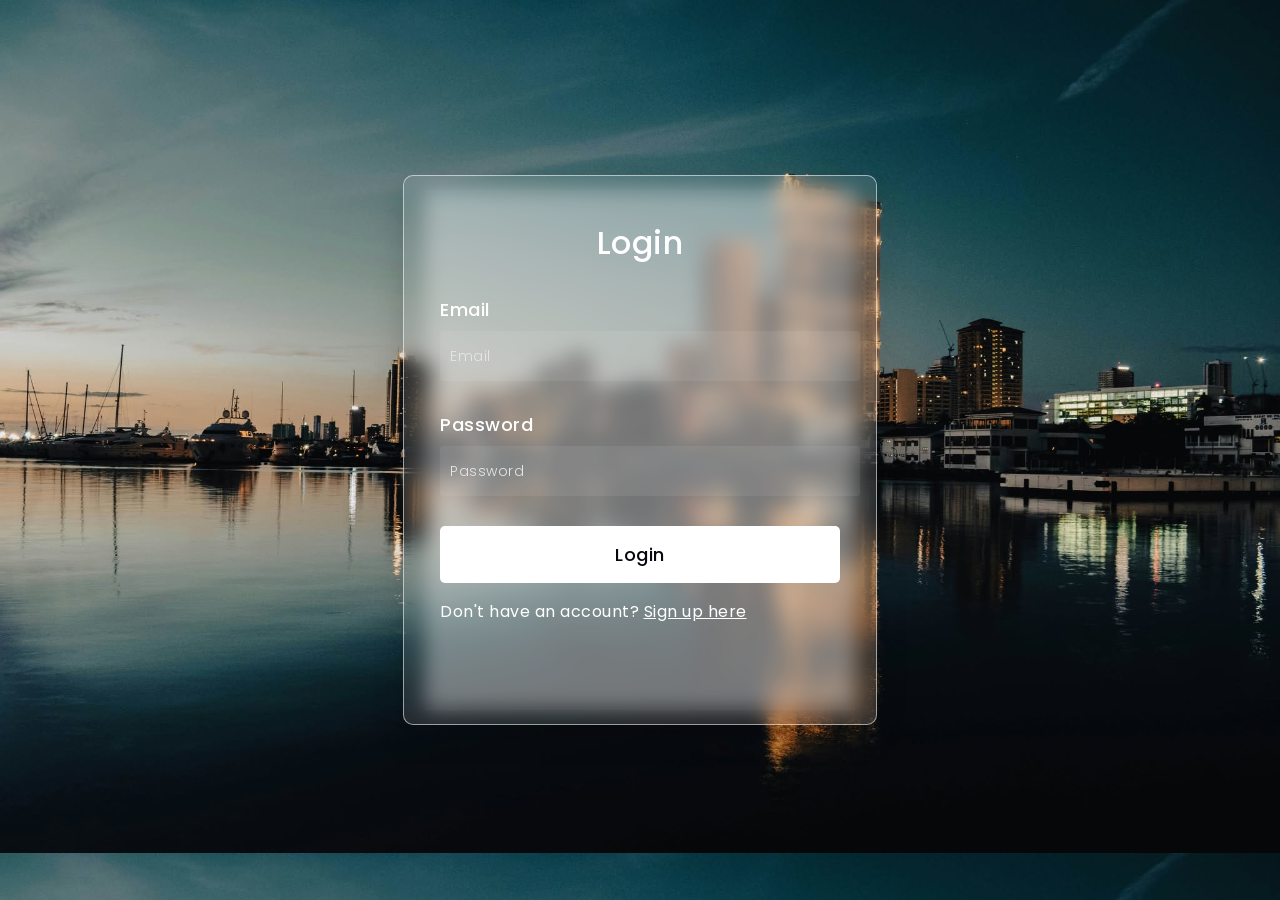
<file: index.html>
<!DOCTYPE html>
<html lang="en">
<head>
    <meta charset="UTF-8">
    <meta name="viewport" content="width=device-width, initial-scale=1.0">
    <title>Login and Signup</title>
    <link rel="preconnect" href="https://fonts.gstatic.com">
    <link rel="stylesheet" href="https://cdnjs.cloudflare.com/ajax/libs/font-awesome/5.15.4/css/all.min.css">
    <link href="https://fonts.googleapis.com/css2?family=Poppins:wght@300;500;600&display=swap" rel="stylesheet">
<!--Stylesheet-->
    <link href="Loginstyle.css" rel="stylesheet"
    
</head>
<body>
     <div class="background"></div>

<form action="Home.html">
    <h3>Login</h3>

<label for="username">Email
    <input type="email" placeholder="Email" id="email" required>
</label>

<label for="username">Password
    <input type="password" placeholder="Password">
</label>

<button type="submit">Login</button>
<p id="errorMessage" style="color: red; display: none;">Incorrect password!</p>

</div>

<div class="form">
    <p>Don't have an account? <a href="Signup.html">Sign up here</a></p>
</div>
</form>

</body>
</html>
</file>
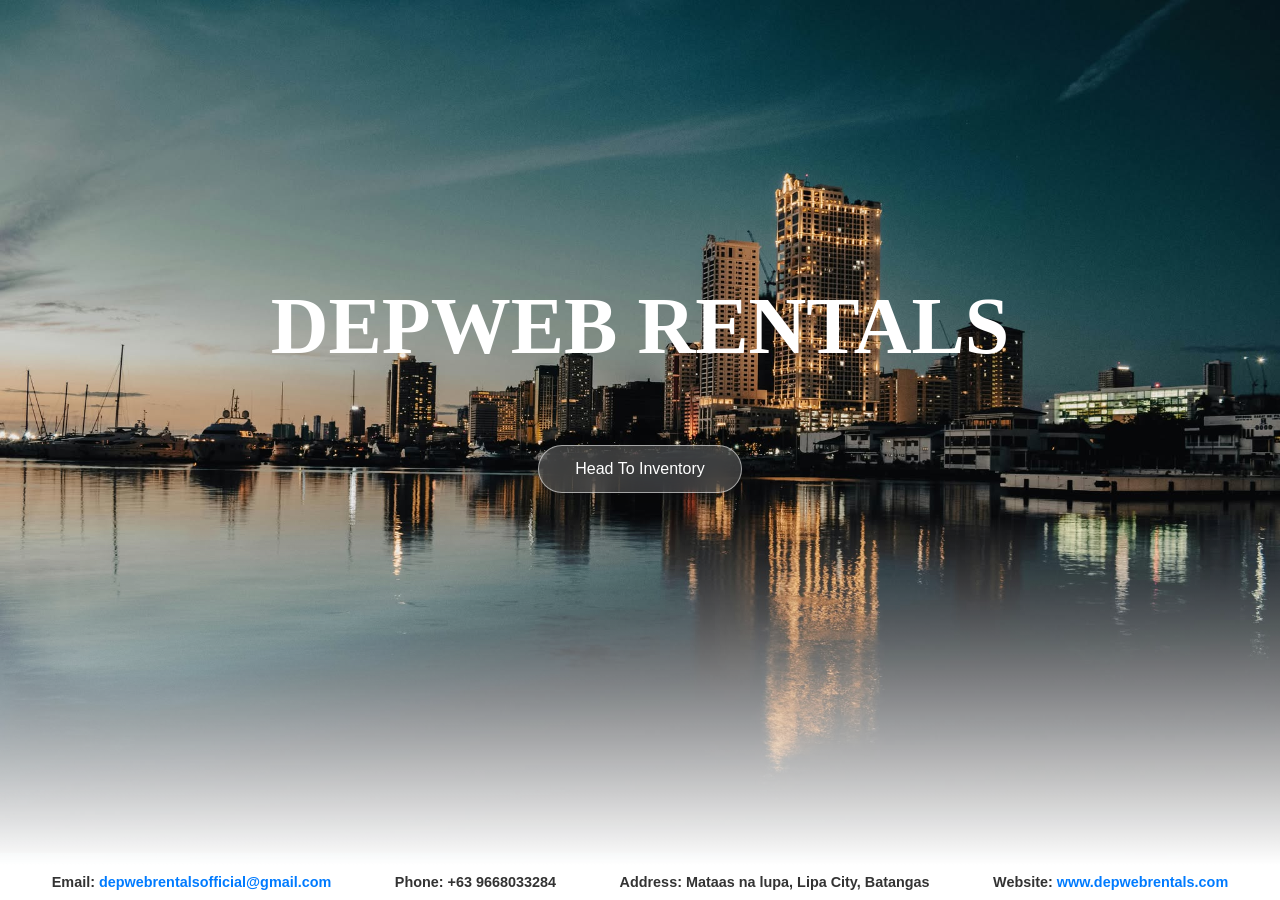
<file: Home.html>
<!DOCTYPE html>
<!-- saved from url=Home.html -->
<html lang="en"><head><meta http-equiv="Content-Type" content="text/html; charset=UTF-8">
    
    <meta name="viewport" content="width=device-width, initial-scale=1.0">
    <title>Reservations</title>
    <style>
        h1{
            color:white;
            font-family: times new roman;
            font-size: 5em;
           
            
            
        }
        body {
            position: relative;
            background-image: url('manila1.jpg');
            background-size: cover;
            display: flex;
            flex-direction: column;
            justify-content: center;
            align-items: center;
            min-height: 80vh;
            margin: 0;
        }
        
        body::after {
            content: '';
            position: fixed;
            bottom: 35px;
            left: 0;
            right: 0;
            height: 350px;
            background: linear-gradient(to bottom, transparent, rgb(255, 255, 255));
            pointer-events: none;
        }
        .button-wrapper {
            margin-top: 20px;
        }
        button {
            position: static;
            padding: 14px 36px;
            font-size: 1rem;
            color: white;
            background: rgba(255, 255, 255, 0.18);
            border: 1px solid rgba(255, 255, 255, 0.55);
            border-radius: 999px;
            backdrop-filter: blur(10px);
            -webkit-backdrop-filter: blur(10px);
            box-shadow: 0 12px 30px rgba(0, 0, 0, 0.18);
            cursor: pointer;
            transition: transform 0.2s ease, background 0.2s ease, box-shadow 0.2s ease;
        }
        button:hover {
            transform: translateY(-2px);
            background: rgba(255, 255, 255, 0.25);
            box-shadow: 0 14px 35px rgba(0, 0, 0, 0.22);
        }
        footer {
            position: fixed;
            bottom: 0;
            left: 0;
            right: 0;
            background-color: white;
            padding: 10px 20px;
            display: flex;
            justify-content: space-around;
            align-items: center;
            font-family: Arial, Helvetica, sans-serif;
            color: #333;
            box-shadow: 0 -2px 10px rgba(0, 0, 0, 0.1);
        }
        footer p {
            margin: 0;
            font-size: 0.9em;
        }
        footer a {
            color: #007bff;
            text-decoration: none;
        }
        footer a:hover {
            text-decoration: underline;
        }
        
        
    </style>
<style type="text/css"></style></head>
<body>
    <h1><b>DEPWEB RENTALS</b></h1>
    
    <div class="button-wrapper">
     <form action="Inventory.html">
  <button type="submit">Head To Inventory</button>
     </form>
     
</div>
   
    <footer>
        <p><strong>Email:</strong> <a href="mailto:depwebrentalsofficial@gmail.com"><b>depwebrentalsofficial@gmail.com</b></a></p>
        <p><strong>Phone:</strong> <b>+63 9668033284</b></p>
        <p><strong>Address:</strong> <b>Mataas na lupa, Lipa City, Batangas</b></p>
        <p><strong>Website:</strong> <b><a href="http://www.depwebrentals.com/" target="_blank">www.depwebrentals.com</a></b></p>
    </footer>
<!-- Code injected by live-server -->
<script>
	// <![CDATA[  <-- For SVG support
	if ('WebSocket' in window) {
		(function () {
			function refreshCSS() {
				var sheets = [].slice.call(document.getElementsByTagName("link"));
				var head = document.getElementsByTagName("head")[0];
				for (var i = 0; i < sheets.length; ++i) {
					var elem = sheets[i];
					var parent = elem.parentElement || head;
					parent.removeChild(elem);
					var rel = elem.rel;
					if (elem.href && typeof rel != "string" || rel.length == 0 || rel.toLowerCase() == "stylesheet") {
						var url = elem.href.replace(/(&|\?)_cacheOverride=\d+/, '');
						elem.href = url + (url.indexOf('?') >= 0 ? '&' : '?') + '_cacheOverride=' + (new Date().valueOf());
					}
					parent.appendChild(elem);
				}
			}
			var protocol = window.location.protocol === 'http:' ? 'ws://' : 'wss://';
			var address = protocol + window.location.host + window.location.pathname + '/ws';
			var socket = new WebSocket(address);
			socket.onmessage = function (msg) {
				if (msg.data == 'reload') window.location.reload();
				else if (msg.data == 'refreshcss') refreshCSS();
			};
			if (sessionStorage && !sessionStorage.getItem('IsThisFirstTime_Log_From_LiveServer')) {
				console.log('Live reload enabled.');
				sessionStorage.setItem('IsThisFirstTime_Log_From_LiveServer', true);
			}
		})();
	}
	else {
		console.error('Upgrade your browser. This Browser is NOT supported WebSocket for Live-Reloading.');
	}
	// ]]>
</script>

</body>
</html>
</file>
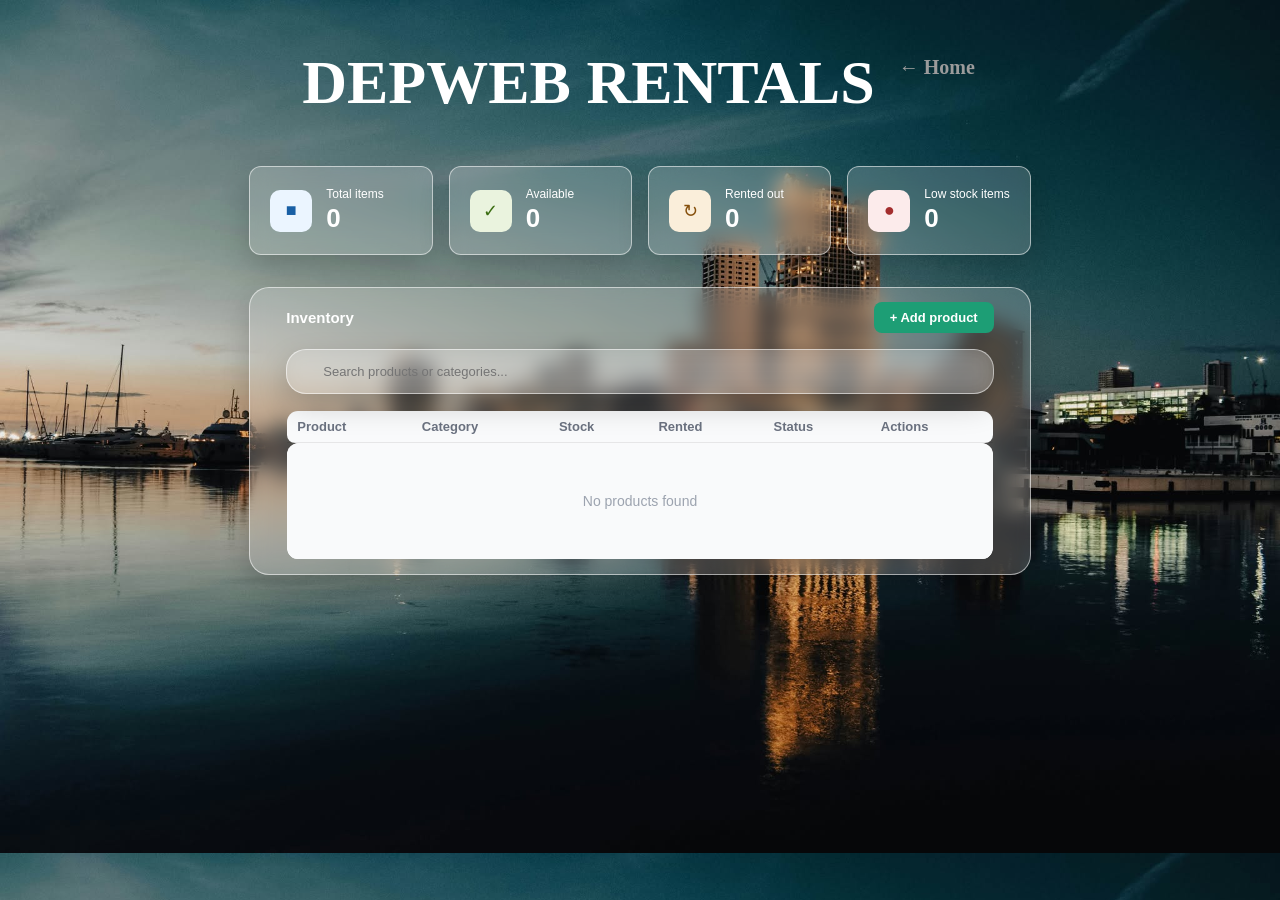
<file: Inventory.html>
<!DOCTYPE html>
<!-- saved from url=Inventory.html -->
<html lang="en"><head><meta http-equiv="Content-Type" content="text/html; charset=UTF-8">
    
    <meta name="viewport" content="width=device-width, initial-scale=1.0">
    <title>Inventory</title>
    <style>
         
 * 
 { box-sizing: border-box; margin: 0; padding: 0; }

    body {
      font-family: 'Segoe UI', sans-serif;
      background: linear-gradient(to bottom, #f4f6f8, transparent);
      color: #1a1a1a;
      min-height: 100vh;
    }

    
    .navbar {
      position: static;
      padding: 18px 36px;
      font-size: 40px;
      color: white;
      
      cursor: pointer;
      transition: transform 0.2s ease, background 0.2s ease, box-shadow 0.2s ease;
      display: flex;
      flex-direction: row;
      align-items: center;
      font-family: 'Times New Roman', Times, serif;
    }
    .brand { font-size: 62px; font-weight: 700; margin-right: 24px; line-height: 1.1; margin-top: 30px;}
    .brand span { color: #ffffff; }
    .nav-right { display: flex; align-items: center; gap: 12px; }
    .nav-right a { font-size: 20px; }
    .avatar {
      width: 34px; height: 34px;
      background: #1d9e75; color: #fff;
      border-radius: 50%;
      display: flex; align-items: center; justify-content: center;
      font-size: 13px; font-weight: 600;
      font-family: 'Times New Roman', Times, serif;
    }

    
    .app { max-width: 1100px; margin: 0 auto; padding: 2rem 1.5rem; }

   
    .stats {
      display: grid;
      grid-template-columns: repeat(4, 1fr);
      gap: 16px;
      margin-bottom: 2rem;
    }
    .stat-card {
      background: rgba(255, 255, 255, 0.18);
      border-radius: 12px;
      border: 1px solid rgba(255, 255, 255, 0.55);
      backdrop-filter: blur(10px);
      -webkit-backdrop-filter: blur(10px);
      box-shadow: 0 12px 30px rgba(0, 0, 0, 0.18);
      padding: 1.25rem;
      display: flex;
      align-items: center;
      gap: 14px;
    }
    .stat-icon {
      width: 42px; height: 42px;
      border-radius: 10px;
      display: flex; align-items: center; justify-content: center;
      font-size: 18px; flex-shrink: 0;
    }
    .stat-icon.blue  { background: #EBF5FF; color: #185FA5; }
    .stat-icon.green { background: #EAF3DE; color: #3B6D11; }
    .stat-icon.amber { background: #FAEEDA; color: #854F0B; }
    .stat-icon.red   { background: #FCEBEB; color: #A32D2D; }
    .stat-label { font-size: 12px; color: #ffffff; margin-bottom: 2px; }
    .stat-value { font-size: 26px; font-weight: 700; color: #ffffff; }

    
    .section {
      position: static;
      padding: 14px 36px;
      font-size: 1rem;
      color: white;
      background: rgba(255, 255, 255, 0.18);
      border: 1px solid rgba(255, 255, 255, 0.55);
      border-radius: 20px;
      backdrop-filter: blur(10px);
      -webkit-backdrop-filter: blur(10px);
      box-shadow: 0 12px 30px rgba(0, 0, 0, 0.18);
      cursor: pointer;
      transition: transform 0.2s ease, background 0.2s ease, box-shadow 0.2s ease;
    }
    .section-header {
      display: flex;
      align-items: center;
      justify-content: space-between;
      margin-bottom: 1rem;
    }
    .section-title { font-size: 15px; font-weight: 600; }

    .search-bar { display: flex; gap: 10px; margin-bottom: 1rem; }
    .search-bar input {
      flex: 1;
      padding: 14px 36px;
      border: 1px solid #e5e7eb;
      border-radius: 8px;
      font-size: 13px;
      font-family: inherit;
      outline: none;
      background: #f9fafb;
      background: rgba(255, 255, 255, 0.18);
      border: 1px solid rgba(255, 255, 255, 0.55);
      border-radius: 20px;
      backdrop-filter: blur(10px);
      -webkit-backdrop-filter: blur(10px);
      box-shadow: 0 12px 30px rgba(0, 0, 0, 0.18);
      cursor: pointer;
      transition: transform 0.2s ease, background 0.2s ease, box-shadow 0.2s ease;
    }
    .search-bar input:focus { border-color: #1D9E75; background: #fff; }

    
    table {
      width: 100%;
      border-collapse: collapse;
      font-size: 13px;
      border: 1px solid rgba(255, 255, 255, 0.55);
      border-radius: 12px;
      overflow: hidden;
    }
    th {
        text-align: left;
      color: #6b7280;
      font-weight: 600;
      padding: 8px 10px;
      background: #f9fafb;
    }

    th td:first-child {
      border-bottom-left-radius: 12px;

    }

    th td:last-child {
      border-radius: 0 0 12px 0;

  
    
       


   
    }

    th:first-child { border-radius: 8px 0 0 8px; }
    th:last-child  { border-radius: 0 8px 8px 0; }
    td {
      padding: 10px 10px;
      border-bottom: 1px solid #f3f4f6;
      color: #111827;
      vertical-align: middle;
    }
    tr:last-child td { 
       background: #f9fafb;
        border-bottom: none; 
      border-radius: 0;
    }

        
tr:last-child  {
  border-top-left-radius: 0p;
  border-bottom-left-radius: 8px;
}

tr:last-child  {
  border-bottom-right-radius: 8px;
   border-top-right-radius: 0;
}


        #table-body tr {
  background: rgb(255, 255, 255);
  padding: 8px 14px;
  
border-top-left-radius: 0;
  border-top-right-radius: 0;

  
  
border-top: 1px solid rgba(0, 0, 0, 0.08);
  border-bottom: 1px solid rgba(0, 0, 0, 0.08);

}


.empty-state {
  border-radius: 0;
}



#table-body tr td {
 
  border: none;
}


#table-body tr td:first-child {
  border-top-left-radius: 12px;
  border-bottom-left-radius: 12px;
}

#table-body tr td:last-child {
  border-top-right-radius: 12px;
  border-bottom-right-radius: 12px;
}
    
    

#table-body tr:first-child td:first-child {
  border-bottom-left-radius: 12px;
}

#table-body tr:first-child td:last-child {
  border-bottom-right-radius: 12px;
}


    
    .toggle-wrap { display: flex; gap: 5px; }
    .toggle-btn {
      border: 1px solid #e5e7eb;
      background: #fff;
      border-radius: 99px;
      padding: 3px 10px;
      font-size: 11px;
      cursor: pointer;
      font-family: inherit;
      color: #6b7280;
      transition: all 0.15s;
    }
    .toggle-btn:hover { background: #f3f4f6; }
    .toggle-btn.active-avail { background: #EAF3DE; color: #3B6D11; border-color: #97C459; }
    .toggle-btn.active-rent  { background: #FAEEDA; color: #854F0B; border-color: #EF9F27; }
    .toggle-btn.active-low   { background: #FCEBEB; color: #A32D2D; border-color: #F09595; }

    
    .add-btn {
      background: #1D9E75;
      color: #fff;
      border: none;
      border-radius: 8px;
      padding: 8px 16px;
      font-size: 13px;
      font-weight: 600;
      cursor: pointer;
      font-family: inherit;
      transition: background 0.15s;
    }
    .add-btn:hover { background: #0F6E56; }
    .icon-btn {
      background: none;
      border: none;
      cursor: pointer;
      color: #9ca3af;
      font-size: 15px;
      padding: 4px 6px;
      border-radius: 6px;
      transition: all 0.15s;
    }
    .icon-btn:hover { background: #f3f4f6; color: #374151; }
    .icon-btn.del:hover { background: #FCEBEB; color: #A32D2D; }

    
    .modal-overlay {
      position: fixed;
      inset: 0;
      background: rgba(0,0,0,0.4);
      display: flex;
      align-items: center;
      justify-content: center;
      z-index: 200;
    }
    .modal {
      background: #fff;
      border-radius: 14px;
      padding: 2rem;
      width: 360px;
      box-shadow: 0 20px 60px rgba(0,0,0,0.15);
    }
    .modal h3 { font-size: 16px; font-weight: 700; margin-bottom: 1.25rem; }
    .form-group { margin-bottom: 14px; }
    .form-group label { display: block; font-size: 12px; color: #6b7280; margin-bottom: 5px; font-weight: 500; }
    .form-group input,
    .form-group select {
      width: 100%;
      padding: 8px 12px;
      border: 1px solid #e5e7eb;
      border-radius: 8px;
      font-size: 13px;
      font-family: inherit;
      outline: none;
      background: #f9fafb;
    }
    .form-group input:focus,
    .form-group select:focus { border-color: #1D9E75; background: #fff; }
    .modal-actions { display: flex; gap: 8px; justify-content: flex-end; margin-top: 1.25rem; }
    .cancel-btn {
      background: #f9fafb;
      border: 1px solid #e5e7eb;
      border-radius: 8px;
      padding: 8px 16px;
      font-size: 13px;
      cursor: pointer;
      font-family: inherit;
      color: #374151;
    }
    .cancel-btn:hover { background: #f3f4f6; }
    .save-btn {
      background: #1D9E75;
      color: #fff;
      border: none;
      border-radius: 8px;
      padding: 8px 16px;
      font-size: 13px;
      font-weight: 600;
      cursor: pointer;
      font-family: inherit;
    }
    .save-btn:hover { background: #0F6E56; }

    .empty-state { text-align: center; padding: 2.5rem; color: #9ca3af; font-size: 14px; }

    
    @media (max-width: 700px) {
      .stats { grid-template-columns: repeat(2, 1fr); }
      .toggle-wrap { flex-wrap: wrap; }
    }

    body {
            position: relative;
            background-image: url('manila1.jpg');
            background-size: cover;
            display: flex;
            flex-direction: column;
            justify-content: center;
            align-items: center;
            min-height: 20vh;
            margin: 0;
            border-bottom: 1px solid rgba(255, 255, 255, 0);
        }

        .navbar {
            margin-left: 5px;
        }

        body::after {
            content: '';
            position: fixed;
            bottom: 36.5px;
            left: 0;
            right: 0;
            height: 350px;
            background: linear-gradient(to bottom, transparent, rgb(255, 255, 255));
            pointer-events: none;
            border-bottom: 0px solid rgba(255, 255, 255, 0);
          
            animation: fadeOut 2s forwards;
            
        }
        
        @keyframes fadeOut {
            to { opacity: 0; }
        }

         footer {
            position: fixed;
            bottom: 0;
            left: 0;
            right: 0;
            background-color: white;
            padding: 10px 20px;
            display: flex;
            justify-content: space-around;
            align-items: center;
            font-family: Arial, Helvetica, sans-serif;
            color: #333;
            box-shadow: 0 -2px 10px rgba(0, 0, 0, 0.1);
            animation: fadeOut 2s forwards;
            border-top: 0px solid rgba(255, 255, 255, 0);
            
            
        }
        footer p {
            margin: 0;
            font-size: 0.9em;
        }
        footer a {
            color: #007bff;
            text-decoration: none;
        }
        footer a:hover {
            text-decoration: underline;
        }
    </style>
<style type="text/css"></style></head>
<body>

  <nav class="navbar">
    <div class="brand"><span>DEPWEB RENTALS</span>  </div>
    <div class="nav-right">
      <a href="Home.html" style="color: #9b9b9b; text-decoration: none; margin-right: 8px;"><b>← Home</b></a>
      
    </div>
  </nav>

  <div class="app">
    <div class="stats" id="stats">
        <div class="stat-card"><div class="stat-icon blue">■</div><div><div class="stat-label">Total items</div><div class="stat-value">108</div></div></div>
        <div class="stat-card"><div class="stat-icon green">✓</div><div><div class="stat-label">Available</div><div class="stat-value">35</div></div></div>
        <div class="stat-card"><div class="stat-icon amber">↻</div><div><div class="stat-label">Rented out</div><div class="stat-value">73</div></div></div>
        <div class="stat-card"><div class="stat-icon red">●</div><div><div class="stat-label">Low stock items</div><div class="stat-value">2</div></div></div>
      </div>
    <div class="section">
      <div class="section-header">
        <div class="section-title">Inventory</div>
        <button class="add-btn" onclick="openAdd()">+ Add product</button>
      </div>
      <div class="search-bar">
        <input type="text" id="search-input" placeholder="Search products or categories..." oninput="search=this.value; render()">
      </div>
      <table>
        <thead>
          <tr>
            <th>Product</th>
            <th>Category</th>
            <th>Stock</th>
            <th>Rented</th>
            <th>Status</th>
            <th>Actions</th>
          </tr>
        </thead>
        <tbody id="table-body">
        <tr>
          <td><strong>iPhone 17 Pro Max</strong></td>
          <td style="color:#6b7280">Phones</td>
          <td>6</td>
          <td>4</td>
          <td>
            <div class="toggle-wrap">
              <button class="toggle-btn " onclick="setStatus(1777809899837, &#39;available&#39;)">Available</button>
              <button class="toggle-btn " onclick="setStatus(1777809899837, &#39;rented&#39;)">Rented</button>
              <button class="toggle-btn active-low" onclick="setStatus(1777809899837, &#39;low&#39;)">Low stock</button>
            </div>
          </td>
          <td>
            <button class="icon-btn" onclick="openEdit(1777809899837)" title="Edit">✎</button>
            <button class="icon-btn del" onclick="deleteProduct(1777809899837)" title="Delete">🗑</button>
          </td>
        </tr>
      
        <tr>
          <td><strong>Nothing</strong></td>
          <td style="color:#6b7280">Phones</td>
          <td>3</td>
          <td>0</td>
          <td>
            <div class="toggle-wrap">
              <button class="toggle-btn active-avail" onclick="setStatus(1777809948105, &#39;available&#39;)">Available</button>
              <button class="toggle-btn " onclick="setStatus(1777809948105, &#39;rented&#39;)">Rented</button>
              <button class="toggle-btn " onclick="setStatus(1777809948105, &#39;low&#39;)">Low stock</button>
            </div>
          </td>
          <td>
            <button class="icon-btn" onclick="openEdit(1777809948105)" title="Edit">✎</button>
            <button class="icon-btn del" onclick="deleteProduct(1777809948105)" title="Delete">🗑</button>
          </td>
        </tr>
      
        <tr>
          <td><strong>ASUS TUF 17</strong></td>
          <td style="color:#6b7280">Laptops</td>
          <td>11</td>
          <td>6</td>
          <td>
            <div class="toggle-wrap">
              <button class="toggle-btn active-avail" onclick="setStatus(1777809983365, &#39;available&#39;)">Available</button>
              <button class="toggle-btn " onclick="setStatus(1777809983365, &#39;rented&#39;)">Rented</button>
              <button class="toggle-btn " onclick="setStatus(1777809983365, &#39;low&#39;)">Low stock</button>
            </div>
          </td>
          <td>
            <button class="icon-btn" onclick="openEdit(1777809983365)" title="Edit">✎</button>
            <button class="icon-btn del" onclick="deleteProduct(1777809983365)" title="Delete">🗑</button>
          </td>
        </tr>
      
        <tr>
          <td><strong>HP Victus 15</strong></td>
          <td style="color:#6b7280">Laptops</td>
          <td>14</td>
          <td>14</td>
          <td>
            <div class="toggle-wrap">
              <button class="toggle-btn " onclick="setStatus(1777810028350, &#39;available&#39;)">Available</button>
              <button class="toggle-btn active-rent" onclick="setStatus(1777810028350, &#39;rented&#39;)">Rented</button>
              <button class="toggle-btn " onclick="setStatus(1777810028350, &#39;low&#39;)">Low stock</button>
            </div>
          </td>
          <td>
            <button class="icon-btn" onclick="openEdit(1777810028350)" title="Edit">✎</button>
            <button class="icon-btn del" onclick="deleteProduct(1777810028350)" title="Delete">🗑</button>
          </td>
        </tr>
      
        <tr>
          <td><strong>Samsung S25</strong></td>
          <td style="color:#6b7280">Phones</td>
          <td>20</td>
          <td>14</td>
          <td>
            <div class="toggle-wrap">
              <button class="toggle-btn active-avail" onclick="setStatus(1777810102637, &#39;available&#39;)">Available</button>
              <button class="toggle-btn " onclick="setStatus(1777810102637, &#39;rented&#39;)">Rented</button>
              <button class="toggle-btn " onclick="setStatus(1777810102637, &#39;low&#39;)">Low stock</button>
            </div>
          </td>
          <td>
            <button class="icon-btn" onclick="openEdit(1777810102637)" title="Edit">✎</button>
            <button class="icon-btn del" onclick="deleteProduct(1777810102637)" title="Delete">🗑</button>
          </td>
        </tr>
      
        <tr>
          <td><strong>ROG ZEPHYRUS G14</strong></td>
          <td style="color:#6b7280">Laptops</td>
          <td>14</td>
          <td>12</td>
          <td>
            <div class="toggle-wrap">
              <button class="toggle-btn " onclick="setStatus(1777810150832, &#39;available&#39;)">Available</button>
              <button class="toggle-btn " onclick="setStatus(1777810150832, &#39;rented&#39;)">Rented</button>
              <button class="toggle-btn active-low" onclick="setStatus(1777810150832, &#39;low&#39;)">Low stock</button>
            </div>
          </td>
          <td>
            <button class="icon-btn" onclick="openEdit(1777810150832)" title="Edit">✎</button>
            <button class="icon-btn del" onclick="deleteProduct(1777810150832)" title="Delete">🗑</button>
          </td>
        </tr>
      
        <tr>
          <td><strong>Oppo A-Series</strong></td>
          <td style="color:#6b7280">Phones</td>
          <td>40</td>
          <td>23</td>
          <td>
            <div class="toggle-wrap">
              <button class="toggle-btn active-avail" onclick="setStatus(1777810191443, &#39;available&#39;)">Available</button>
              <button class="toggle-btn " onclick="setStatus(1777810191443, &#39;rented&#39;)">Rented</button>
              <button class="toggle-btn " onclick="setStatus(1777810191443, &#39;low&#39;)">Low stock</button>
            </div>
          </td>
          <td>
            <button class="icon-btn" onclick="openEdit(1777810191443)" title="Edit">✎</button>
            <button class="icon-btn del" onclick="deleteProduct(1777810191443)" title="Delete">🗑</button>
          </td>
        </tr>
      </tbody>
      </table>
    </div>
  </div>

  <div class="modal-overlay" id="modal" style="display: none;" onclick="closeModal()">
    <div class="modal" onclick="event.stopPropagation()">
      <h3 id="modal-title">Add new product</h3>
      <div class="form-group">
        <label>Product name</label>
        <input type="text" id="f-name" placeholder="e.g. Canon EOS R5">
      </div>
      <div class="form-group">
        <label>Category</label>
        <input type="text" id="f-category" placeholder="e.g. Camera">
      </div>
      <div class="form-group">
        <label>Total stock</label>
        <input type="number" id="f-stock" min="0" value="1">
      </div>
      <div class="form-group">
        <label>Currently rented</label>
        <input type="number" id="f-rented" min="0" value="0">
      </div>
      <div class="form-group">
        <label>Status</label>
        <select id="f-status">
          <option value="available">Available</option>
          <option value="rented">Rented out</option>
          <option value="low">Low stock</option>
        </select>
      </div>
      <div class="modal-actions">
        <button class="cancel-btn" onclick="closeModal()">Cancel</button>
        <button class="save-btn" onclick="saveForm()">Save</button>
      </div>
    </div>
  </div>
  <footer>
        <p><strong>Email:</strong> <a href="mailto:depwebrentalsofficial@gmail.com"><b>depwebrentalsofficial@gmail.com</b></a></p>
        <p><strong>Phone:</strong> <b>+63 9668033284</b></p>
        <p><strong>Address:</strong> <b>Mataas na lupa, Lipa City, Batangas</b></p>
        <p><strong>Website:</strong> <b><a href="http://www.depwebrentals.com/" target="_blank">www.depwebrentals.com</a></b></p>
    </footer>

  <script>
    let products = JSON.parse(localStorage.getItem("products")) || [];

    let search = '';
    let editId = null;

    function saveToStorage() {
  localStorage.setItem("products", JSON.stringify(products));
}
    function renderStats() {
      const total  = products.reduce((a, p) => a + p.stock, 0);
      const avail  = products.reduce((a, p) => a + (p.stock - p.rented), 0);
      const rented = products.reduce((a, p) => a + p.rented, 0);
      const low    = products.filter(p => p.status === 'low').length;

      document.getElementById('stats').innerHTML = `
        <div class="stat-card"><div class="stat-icon blue">&#9632;</div><div><div class="stat-label">Total items</div><div class="stat-value">${total}</div></div></div>
        <div class="stat-card"><div class="stat-icon green">&#10003;</div><div><div class="stat-label">Available</div><div class="stat-value">${avail}</div></div></div>
        <div class="stat-card"><div class="stat-icon amber">&#8635;</div><div><div class="stat-label">Rented out</div><div class="stat-value">${rented}</div></div></div>
        <div class="stat-card"><div class="stat-icon red">&#9679;</div><div><div class="stat-label">Low stock items</div><div class="stat-value">${low}</div></div></div>
      `;
    }

   
    function renderTable() {
      const q    = search.toLowerCase();
      const list = products.filter(p =>
        p.name.toLowerCase().includes(q) || p.category.toLowerCase().includes(q)
      );

      const tbody = document.getElementById('table-body');

      if (list.length === 0) {
        tbody.innerHTML = `<tr><td colspan="6"><div class="empty-state">No products found</div></td></tr>`;
        return;
      }

      tbody.innerHTML = list.map(p => `
        <tr>
          <td><strong>${p.name}</strong></td>
          <td style="color:#6b7280">${p.category}</td>
          <td>${p.stock}</td>
          <td>${p.rented}</td>
          <td>
            <div class="toggle-wrap">
              <button class="toggle-btn ${p.status === 'available' ? 'active-avail' : ''}" onclick="setStatus(${p.id}, 'available')">Available</button>
              <button class="toggle-btn ${p.status === 'rented'    ? 'active-rent'  : ''}" onclick="setStatus(${p.id}, 'rented')">Rented</button>
              <button class="toggle-btn ${p.status === 'low'       ? 'active-low'   : ''}" onclick="setStatus(${p.id}, 'low')">Low stock</button>
            </div>
          </td>
          <td>
            <button class="icon-btn" onclick="openEdit(${p.id})" title="Edit">&#9998;</button>
            <button class="icon-btn del" onclick="deleteProduct(${p.id})" title="Delete">&#128465;</button>
          </td>
        </tr>
      `).join('');
    }

    function render() { renderStats(); renderTable(); }

   
    function setStatus(id, status) {
      products = products.map(p => {
        if (p.id !== id) return p;
        let rented = p.rented;
        if (status === 'rented')    rented = p.stock;
        if (status === 'available') rented = 0;
        return { ...p, status, rented };
      });

      saveToStorage();
      render();
    }

    
    function deleteProduct(id) {
      if (confirm('Delete this product?')) {
        products = products.filter(p => p.id !== id);
       
       saveToStorage();
        render();
      }
    }

    
    function openAdd() {
      editId = null;
      document.getElementById('modal-title').textContent = 'Add new product';
      document.getElementById('f-name').value     = '';
      document.getElementById('f-category').value = '';
      document.getElementById('f-stock').value    = 1;
      document.getElementById('f-rented').value   = 0;
      document.getElementById('f-status').value   = 'available';
      document.getElementById('modal').style.display = 'flex';
    }

    function openEdit(id) {
      const p = products.find(x => x.id === id);
      editId = id;
      document.getElementById('modal-title').textContent = 'Edit product';
      document.getElementById('f-name').value     = p.name;
      document.getElementById('f-category').value = p.category;
      document.getElementById('f-stock').value    = p.stock;
      document.getElementById('f-rented').value   = p.rented;
      document.getElementById('f-status').value   = p.status;
      document.getElementById('modal').style.display = 'flex';
    }

    function closeModal() {
      document.getElementById('modal').style.display = 'none';
      editId = null;
    }

    function saveForm() {
      const name     = document.getElementById('f-name').value.trim();
      const category = document.getElementById('f-category').value.trim();
      const stock    = parseInt(document.getElementById('f-stock').value)  || 0;
      const rented   = parseInt(document.getElementById('f-rented').value) || 0;
      const status   = document.getElementById('f-status').value;

      if (!name) { alert('Please enter a product name.'); return; }

      if (editId) {
        products = products.map(p => p.id === editId ? { ...p, name, category, stock, rented, status } : p);
      } else {
        products.push({ id: Date.now(), name, category, stock, rented, status });
      }

      saveToStorage();
      closeModal();
      render();
    }

    
    render();
  </script>

<!-- Code injected by live-server -->
<script>
	// <![CDATA[  <-- For SVG support
	if ('WebSocket' in window) {
		(function () {
			function refreshCSS() {
				var sheets = [].slice.call(document.getElementsByTagName("link"));
				var head = document.getElementsByTagName("head")[0];
				for (var i = 0; i < sheets.length; ++i) {
					var elem = sheets[i];
					var parent = elem.parentElement || head;
					parent.removeChild(elem);
					var rel = elem.rel;
					if (elem.href && typeof rel != "string" || rel.length == 0 || rel.toLowerCase() == "stylesheet") {
						var url = elem.href.replace(/(&|\?)_cacheOverride=\d+/, '');
						elem.href = url + (url.indexOf('?') >= 0 ? '&' : '?') + '_cacheOverride=' + (new Date().valueOf());
					}
					parent.appendChild(elem);
				}
			}
			var protocol = window.location.protocol === 'http:' ? 'ws://' : 'wss://';
			var address = protocol + window.location.host + window.location.pathname + '/ws';
			var socket = new WebSocket(address);
			socket.onmessage = function (msg) {
				if (msg.data == 'reload') window.location.reload();
				else if (msg.data == 'refreshcss') refreshCSS();
			};
			if (sessionStorage && !sessionStorage.getItem('IsThisFirstTime_Log_From_LiveServer')) {
				console.log('Live reload enabled.');
				sessionStorage.setItem('IsThisFirstTime_Log_From_LiveServer', true);
			}
		})();
	}
	else {
		console.error('Upgrade your browser. This Browser is NOT supported WebSocket for Live-Reloading.');
	}
	// ]]>
</script>
</body>
</html>
</file>
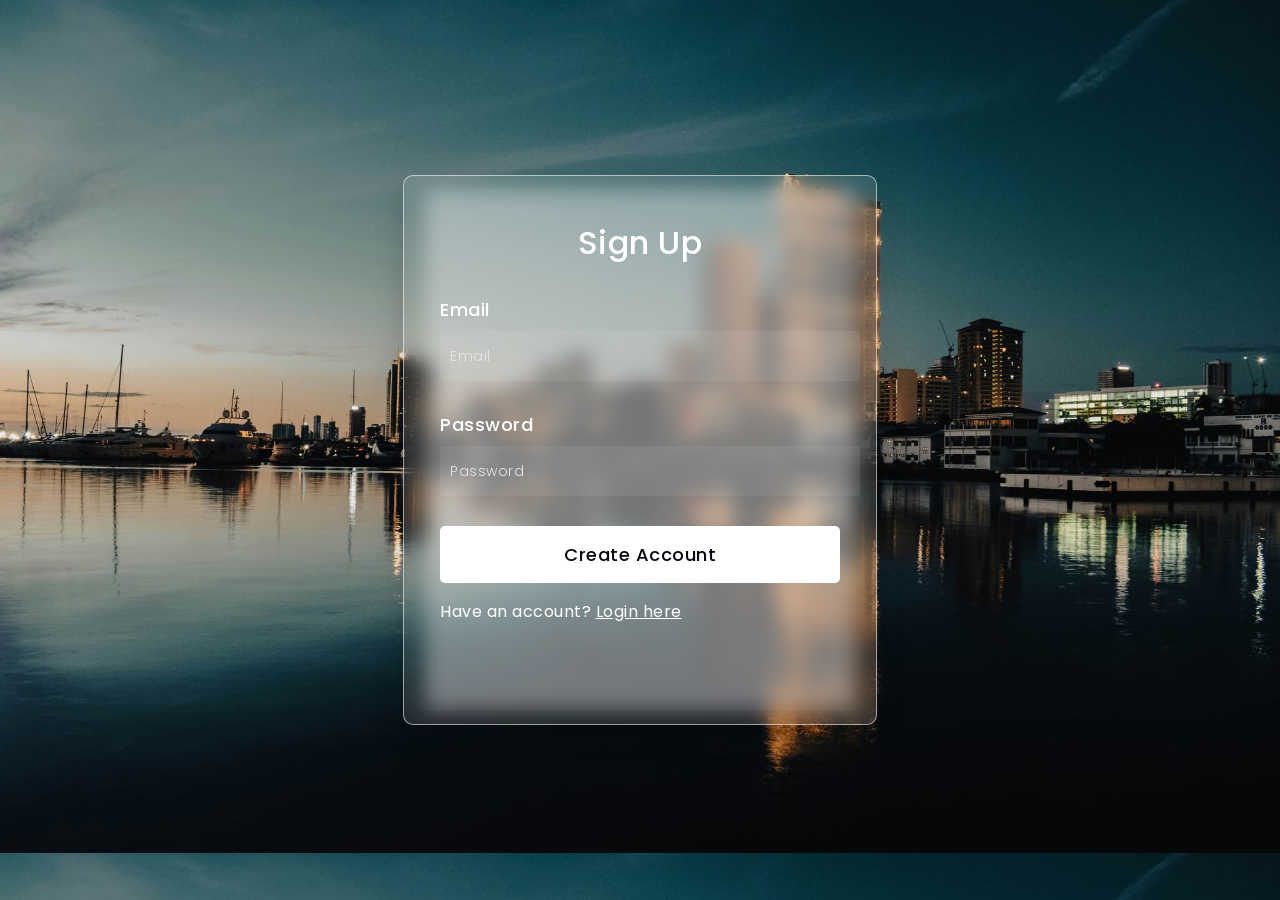
<file: Signup.html>
<!DOCTYPE html>
<html lang="en">
<head>
    <meta charset="UTF-8">
    <meta name="viewport" content="width=device-width, initial-scale=1.0">
    <title>Login and Signup</title>
    <link rel="preconnect" href="https://fonts.gstatic.com">
    <link rel="stylesheet" href="https://cdnjs.cloudflare.com/ajax/libs/font-awesome/5.15.4/css/all.min.css">
    <link href="https://fonts.googleapis.com/css2?family=Poppins:wght@300;500;600&display=swap" rel="stylesheet">
<!--Stylesheet-->
    <link href="Signupstyle.css" rel="stylesheet"
    
</head>
<body>
     <div class="background"></div>

<form action="index.html">
    <h3>Sign Up</h3>

<label for="username">Email
    <input type="email" placeholder="Email" id="email" required>
</label>

<label for="username">Password
    <input type="password" placeholder="Password" id="password" required>
</label>

<button id="submit" type="submit">Create Account</button>

</div>

<div class="form">
    <p>Have an account? 
    <span><a href="index.html">Login here</a></span>
</p>
</div>
</form>

</body>
</html>
</file>
<file: Loginstyle.css>
*::after,*::before{
    padding: 0;
    margin: 0;
    box-sizing: border-box;
}

body{
    background-image: url('manila1.jpg');
    background-size: cover;
 }

 .background{
    width: 430px;
    height: 520px;
    position: absolute;
    transform: translate(-50%, -50%);
    left: 50%;
    top: 50%;
    background: #ffffff60;
 }

 .background .shape{
    height: 200px;
    width: 200px;
    position: absolute;
    border-radius: 50%;
 }


 form{
    height: 520px;
    width: 400px;
    background-color: rgba(225, 225, 225, 0.13);
    position: absolute;
    transform: translate(-50%, -50%);
    border-radius: 10px;
    top: 50%;
    left: 50%;
    backdrop-filter: blur(10px); 
   -webkit-backdrop-filter: blur(10px); 
    border: 1px solid rgba(255, 255, 255, 0.55); 
    padding: 14px 36px; 
    box-shadow: 0 12px 30px rgba(0, 0, 0, 0.18);  
 }


 form *{
    color: white;
    font-family: "Poppins", sans-serif;
        letter-spacing: 0.5px;
        outline: none;
        border: none;
 }

 form h3{
    font-size: 32px;
    font-weight: 500;
    line-height: 42px;
    text-align: center;
 }

 form label{
    display: block;
    margin-top: 30px;
    font-size: 18px;
    font-weight: 500;
 }

 input{
    display: block;
    height: 50px;
    width: 100%;
    background-color: rgba(255, 255, 255, 0.0713);
    border-radius: 3px;
    padding: 0 10px;
    margin-top: 8px;
    font-size: 14px;
    font-weight: 300;
 }

 ::placeholder{
    color: #e5e5e5;
 }

    button{
        margin-top: 30px;
        width: 100%;
        background-color: #ffffff;
        color: #080710;
        padding: 15px 10px;
        font-size: 18px;
        font-weight: 500;
        border-radius: 5px;
        cursor: pointer;
    }

    /* Example error styling */
input.invalid {
  border: 2px solid red;
  animation: shake 0.2s;
}

@keyframes shake {
  25% { transform: translateX(4px); }
  50% { transform: translateX(-4px); }
  75% { transform: translateX(4px); }
}
</file>
<file: Signupstyle.css>
*::after,*::before{
    padding: 0;
    margin: 0;
    box-sizing: border-box;
}

body{
    background-image: url('manila1.jpg');
    background-size: cover;
 }

 .background{
    width: 430px;
    height: 520px;
    position: absolute;
    transform: translate(-50%, -50%);
    left: 50%;
    top: 50%;
    background: #ffffff60;
 }

 .background .shape{
    height: 200px;
    width: 200px;
    position: absolute;
    border-radius: 50%;
 }


 form{
    height: 520px;
    width: 400px;
    background-color: rgba(225, 225, 225, 0.13);
    position: absolute;
    transform: translate(-50%, -50%);
    border-radius: 10px;
    top: 50%;
    left: 50%;
    backdrop-filter: blur(10px); 
   -webkit-backdrop-filter: blur(10px); 
    border: 1px solid rgba(255, 255, 255, 0.55); 
    padding: 14px 36px; 
    box-shadow: 0 12px 30px rgba(0, 0, 0, 0.18);  
 }


 form *{
    color: white;
    font-family: "Poppins", sans-serif;
        letter-spacing: 0.5px;
        outline: none;
        border: none;
 }

 form h3{
    font-size: 32px;
    font-weight: 500;
    line-height: 42px;
    text-align: center;
 }

 form label{
    display: block;
    margin-top: 30px;
    font-size: 18px;
    font-weight: 500;
 }

 input{
    display: block;
    height: 50px;
    width: 100%;
    background-color: rgba(255, 255, 255, 0.0713);
    border-radius: 3px;
    padding: 0 10px;
    margin-top: 8px;
    font-size: 14px;
    font-weight: 300;
 }

 ::placeholder{
    color: #e5e5e5;
 }

    button{
        margin-top: 30px;
        width: 100%;
        background-color: #ffffff;
        color: #080710;
        padding: 15px 10px;
        font-size: 18px;
        font-weight: 500;
        border-radius: 5px;
        cursor: pointer;
    }
</file>
